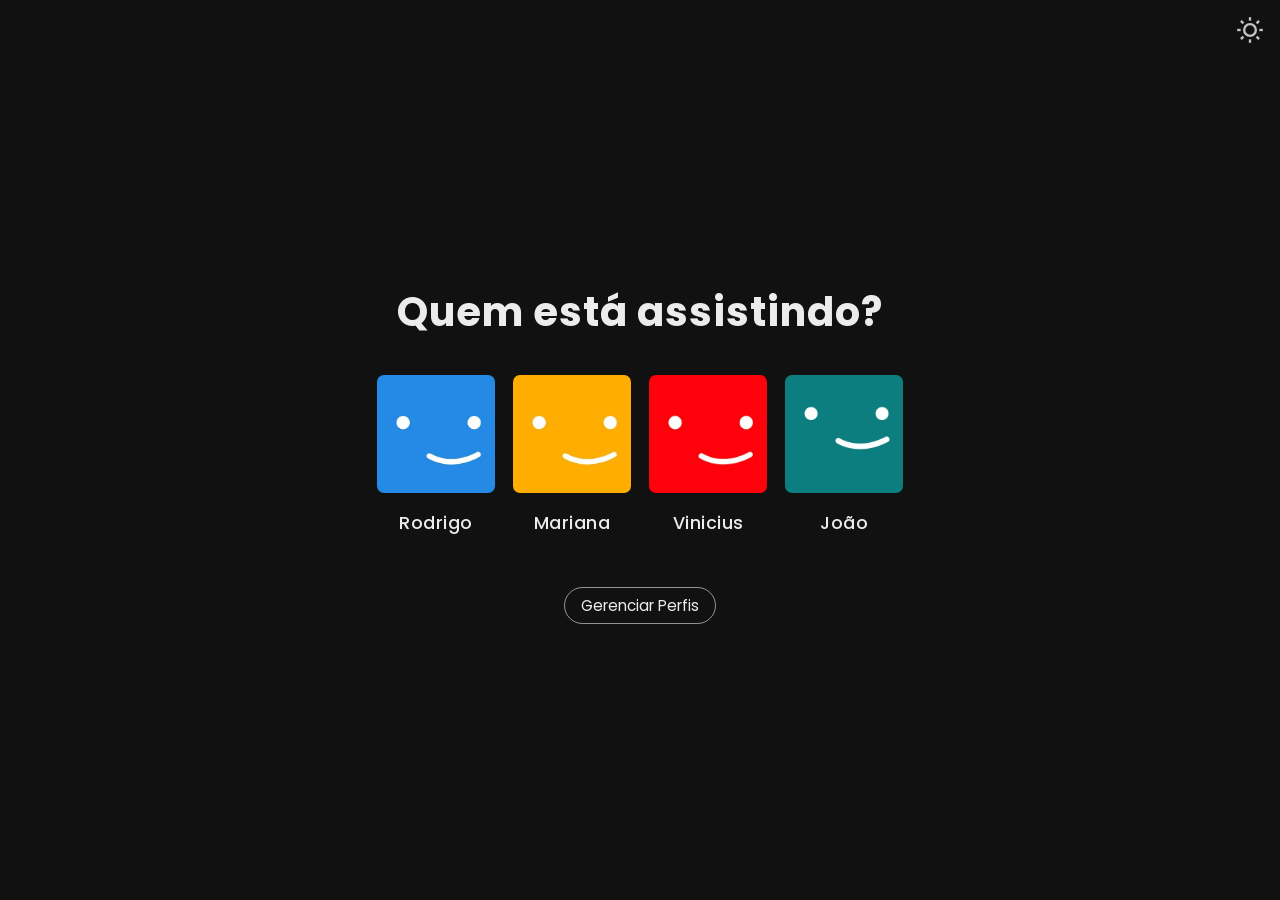
<file: index.html>
<!DOCTYPE html>
<html lang="pt-br">

<head>
    <meta charset="UTF-8">
    <meta name="viewport" content="width=device-width, initial-scale=1.0">
    <link rel="preconnect" href="https://fonts.googleapis.com">
    <link rel="preconnect" href="https://fonts.gstatic.com" crossorigin>
    <link href="https://fonts.googleapis.com/css2?family=Poppins:ital,wght@0,100;0,200;0,300;0,400;0,500;0,600;0,700;0,800;0,900;1,100;1,200;1,300;1,400;1,500;1,600;1,700;1,800;1,900&display=swap" rel="stylesheet">
    <title>Netflix</title>
    <link rel="stylesheet" href="style.css">
    <!-- Favicon -->
    <link rel="icon" type="image/png" href="assets/favicon_inicio.webp">
</head>

<body>
    <main>
        <button id="theme-toggle" onclick="toggleTheme()"
            style="position:absolute;top:1rem;right:1rem;z-index:10;background:none;border:none;cursor:pointer"
            aria-label="Alternar tema">

            <svg id="icon" width="28" height="28" viewBox="0 0 24 24"></svg>

        </button>
        <h1>Quem está assistindo?</h1>
        <section aria-label="Perfis disponíveis">
            <nav class="profiles">
                <ul>
                    <li>
                        <a href="catalogo/catalogo.html" class="profile">
                            <figure>
                                <img src="assets/profile1.webp" alt="Imagem de Perfil padrão da Netflix 1">
                                <figcaption>Rodrigo</figcaption>
                            </figure>
                        </a>
                    </li>
                    <li>
                        <a href="catalogo/catalogo.html" class="profile">
                            <figure>
                                <img src="assets/profile2.webp" alt="Imagem de Perfil padrão da Netflix 2">
                                <figcaption>Mariana</figcaption>
                            </figure>
                        </a>
                    </li>
                    <li>
                        <a href="catalogo/catalogo.html" class="profile">
                            <figure>
                                <img src="assets/profile3.webp" alt="Imagem de Perfil padrão da Netflix 3">
                                <figcaption>Vinicius</figcaption>
                            </figure>
                        </a>
                    </li>
                    <li>
                        <a href="catalogo/catalogo.html" class="profile">
                            <figure>
                                <img src="assets/profile4.webp" alt="Imagem de Perfil padrão da Netflix 4">
                                <figcaption>João</figcaption>
                            </figure>
                        </a>
                    </li>
                </ul>
            </nav>
        </section>
        <div class="manage-profiles">
            <a href="#" class="manage-profiles__link">Gerenciar Perfis</a>
        </div>
    </main>
    <script src="theme.js"></script>
    <script src="js/main.js"></script>
</body>

</html>
</file>
<file: style.css>
* {
    box-sizing: border-box;
    margin: 0;
    padding: 0;
}

body {
  background: rgb(17, 17, 17);
  color: rgb(236, 236, 236);
  font-family: poppins, sans-serif;
  margin: 0;
  min-height: 100vh;
  transition:
    background-color 0.4s ease,
    color 0.4s ease;
}

body::after {
  content: "";
  position: fixed;
  inset: 0;
  background: white;
  opacity: 0;
  pointer-events: none;
  transition: opacity 0.4s ease;
}

body.light-mode::after {
  opacity: 0.05;
}

main {
  display: flex;
  flex-direction: column;
  align-items: center;
  justify-content: center;
  min-height: 100vh;
}

h1 {
  font-size: 2.5rem;
  font-weight: bold;
  margin-bottom: 2rem;
  letter-spacing: 1px;
}

section[aria-label="Perfis disponíveis"] {
  width: 100%;
  max-width: 600px;
  display: flex;
  justify-content: center;
  min-height: 200px;
  /* Altura mínima para estabilizar o layout */
}

.manage-profiles {
  margin-top: 1.2rem;
  text-align: center;
}

.manage-profiles__link {
  color: rgb(236, 236, 236);
  font-size: 0.95rem;
  text-decoration: none;
  border: 1px solid rgba(236, 236, 236, 0.6);
  padding: 0.45rem 1rem;
  border-radius: 999px;
  transition: background-color 0.25s ease, color 0.25s ease, border-color 0.25s ease;
}

.manage-profiles__link:hover,
.manage-profiles__link:focus {
  background-color: rgba(236, 236, 236, 0.15);
  color: rgb(255, 255, 255);
  border-color: rgb(236, 236, 236);
}

body.light-mode .manage-profiles__link {
  color: #222;
  border-color: rgba(34, 34, 34, 0.5);
}

body.light-mode .manage-profiles__link:hover,
body.light-mode .manage-profiles__link:focus {
  background-color: rgba(34, 34, 34, 0.12);
  color: #000;
}

nav.profiles {
  display: flex;
  gap: 2rem;
}

ul {
  list-style: none;
  /* Remove o ponto dos itens da lista */
  padding: 0;
  /* Remove o padding padrão */
  margin: 0;
  /* Remove a margem padrão */
  display: flex;
  /* Usa flexbox para os itens */
  flex-wrap: wrap;
  /* Permite que os itens quebrem para a próxima linha */
  justify-content: center;
  /* Centraliza os itens */
  gap: 1rem;
  /* Espaço entre os itens */
  min-height: 150px;
  /* Altura mínima para evitar movimento do título */
}

.profile {
  text-decoration: none;
  color: rgb(236, 236, 236);
}

figure {
  margin: 0;
  display: flex;
  flex-direction: column;
  align-items: center;
}

img {
  width: 120px;
  height: 120px;
  border-radius: 8px;
  object-fit: cover;
  margin-bottom: 0.5rem;
  background: rgb(17, 17, 17);
  display: block;
  border: 1px solid transparent;
  transition:
    border 0.2s ease-in-out,
    box-shadow 0.2s ease-in-out;
}

img:hover {
  border: 3px solid rgb(236, 236, 236);
}

figcaption {
  font-size: 1.1rem;
  font-weight: 500;
  margin-top: 0.5rem;
  letter-spacing: 0.5px;
}

/* Light mode */
body.light-mode {
  background: #f5f5f5;
  /* Cor de fundo clara */
  color: #222;
  /* Cor do texto escura */
}

.light-mode .profile {
  color: #222;
  /* Links escuros */
}

.light-mode img {
  background: #eee;
  /* Fundo claro para imagens */
  border: 1px solid #ccc;
  /* Borda clara */
}

.light-mode img:hover {
  border: 3px solid #222;
  /* Borda escura ao passar o mouse */
}

/* Responsividade: título centrado e perfis adaptativos */
main h1 {
  text-align: center;
}

section[aria-label="Perfis disponíveis"] {
  width: min(100%, 90vw);
  max-width: 650px;
  padding: 0 1rem;
}

nav.profiles,
ul {
  justify-content: center;
  gap: 1rem;
}

@media (max-width: 768px) {
  h1 {
    font-size: 2rem;
    margin-bottom: 1.5rem;
  }

  nav.profiles,
  ul {
    gap: 0.8rem;
  }

  img {
    width: 100px;
    height: 100px;
  }

  figcaption {
    font-size: 1rem;
  }
}

@media (max-width: 480px) {
  h1 {
    font-size: 1.6rem;
    margin-bottom: 1rem;
  }

  nav.profiles,
  ul {
    gap: 0.6rem;
    flex-wrap: wrap;
  }

  img {
    width: 80px;
    height: 80px;
  }

  figcaption {
    font-size: 0.95rem;
  }
}

:root {
  --icon-color: white;
}

body.light-mode {
  --icon-color: black;
}

#theme-toggle {
  color: var(--icon-color);
}

#theme-toggle {
  color: rgba(240, 240, 240, 0.8);
}

body.light-mode #theme-toggle {
  color: rgba(0, 0, 0, 0.7);
}
</file>
